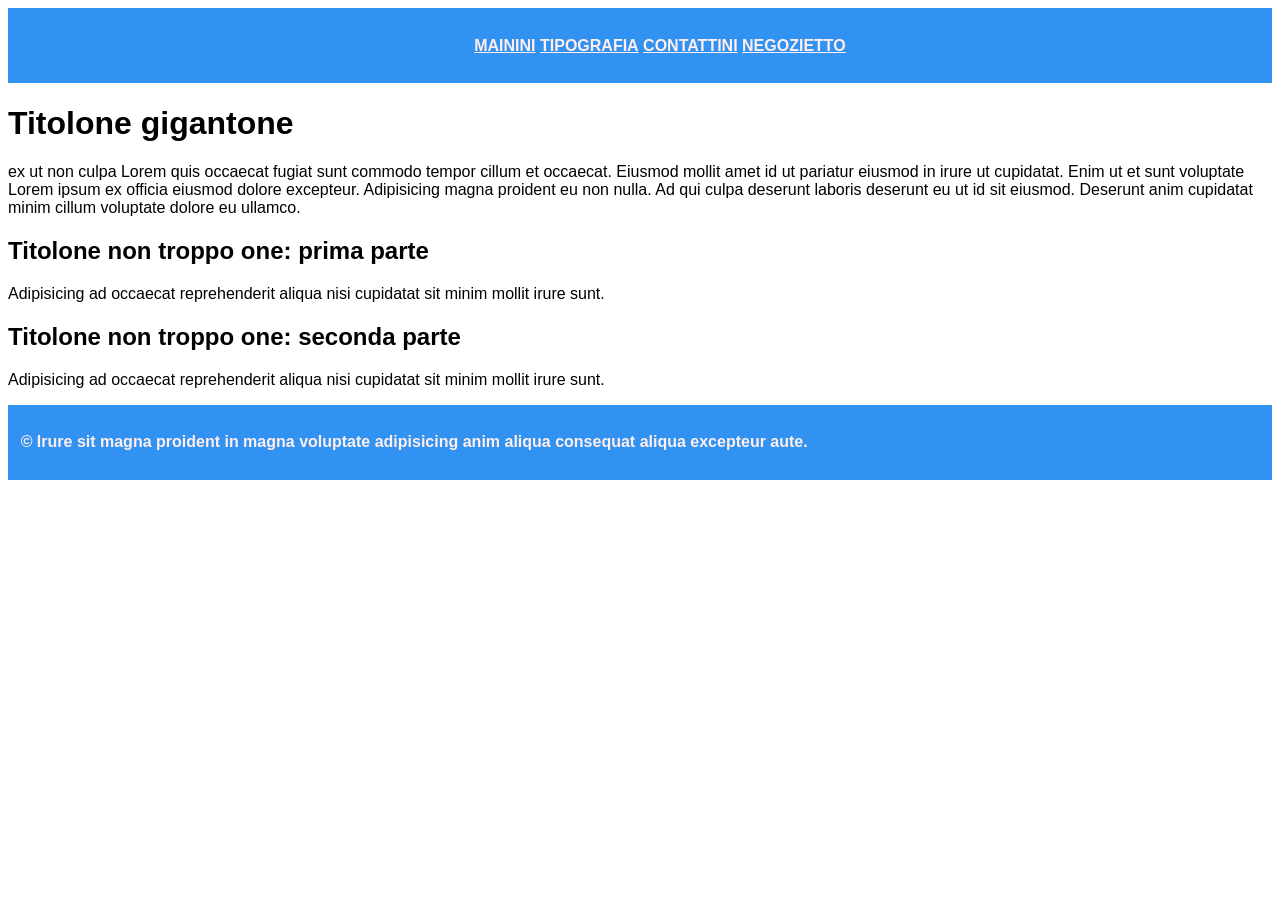
<file: frontend/lezione2/test/index.html>
<!DOCTYPE html>
<html lang="it">

<head>
    <meta charset="UTF-8">
    <meta name="viewport" content="width=device-width, initial-scale=1.0">
    <title>Lezione 2</title>
    <link rel="stylesheet" href="./style.css">
</head>

<body>
    <!-- nav contiene il menu di navigazione -->
    <nav>
        <ul>
            <li><a href="./index.html">Mainini</a></li>
            <li><a href="./tipografia.html">Tipografia</a></li>
            <li><a href="">Contattini</a></li>
            <li><a href="">Negozietto</a></li>
        </ul>
    </nav>
    <!-- il main contiene la parte principale della pagina -->
    <main>
        <h1>Titolone gigantone</h1>
        <p>ex ut non culpa Lorem quis occaecat fugiat sunt commodo tempor cillum et occaecat. Eiusmod mollit amet id ut
            pariatur eiusmod in irure ut cupidatat. Enim ut et sunt voluptate Lorem ipsum ex officia eiusmod dolore
            excepteur. Adipisicing magna proident eu non nulla. Ad qui culpa deserunt laboris deserunt eu ut id sit
            eiusmod. Deserunt anim cupidatat minim cillum voluptate dolore eu ullamco.</p>
        <section>
            <h2>Titolone non troppo one: prima parte</h2>
            <p>Adipisicing ad occaecat reprehenderit aliqua nisi cupidatat sit minim mollit irure sunt.</p>
        </section>
        <section>
            <h2>Titolone non troppo one: seconda parte</h2>
            <p>Adipisicing ad occaecat reprehenderit aliqua nisi cupidatat sit minim mollit irure sunt.</p>
        </section>
    </main>
    <footer>
        <p>&copy; Irure sit magna proident in magna voluptate adipisicing anim aliqua consequat aliqua excepteur aute.
        </p>
    </footer>
</body>

</html>
</file>
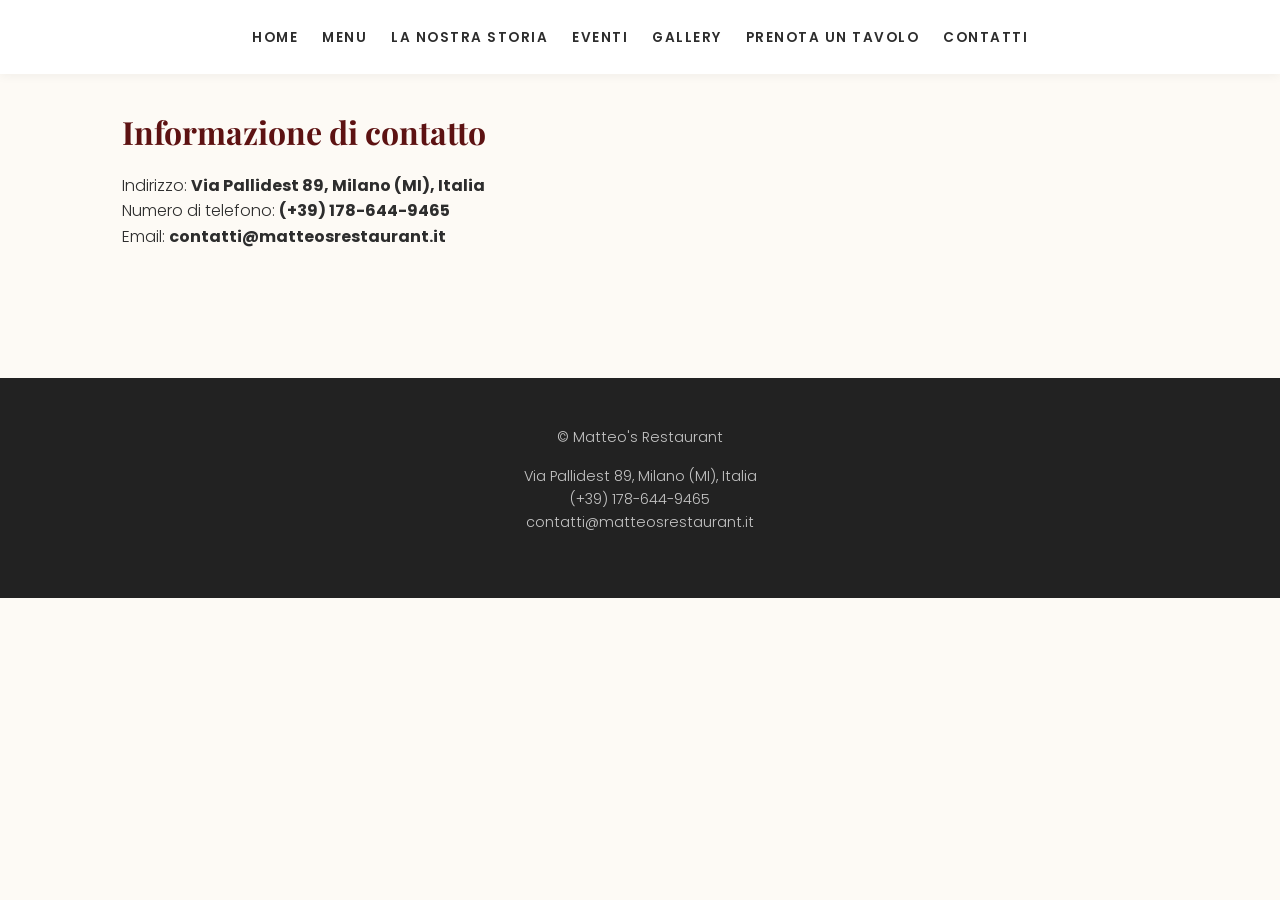
<file: frontend/lezione2/ristorante/contatti.html>
<!DOCTYPE html>
<html lang="en">

<head>
    <meta charset="UTF-8">
    <meta name="viewport" content="width=device-width, initial-scale=1.0">
    <title>Contatti</title>
    <link rel="stylesheet" href="style.css">
    <link rel="stylesheet" href="style.css">
</head>

<body>
    <nav>
        <ul>
            <li><a href="./index.html">home</a></li>
            <li><a href="./menu.html">menu</a></li>
            <li><a href="./nostrastoria.html">la nostra storia</a></li>
            <li><a href="./eventi.html">eventi</a></li>
            <li><a href="./gallery.html">gallery</a></li>
            <li><a href="./prenotatavolo.html">prenota un tavolo</a></li>
            <li><a href="./contatti.html">contatti</a></li>
        </ul>
    </nav>

    <main>
        <h1>Informazione di contatto</h1>
        <p>
            Indirizzo: <strong>Via Pallidest 89, Milano (MI), Italia</strong>
            <br>
            Numero di telefono: <strong>(+39) 178-644-9465</strong>
            <br>
            Email: <strong>contatti@matteosrestaurant.it</strong>
        </p>
    </main>

    <footer>
        <p>&copy; Matteo's Restaurant
        </p>
        <p>
            Via Pallidest 89, Milano (MI), Italia
            <br>
            (+39) 178-644-9465
            <br>
            contatti@matteosrestaurant.it
        </p>
    </footer>
</body>

</html>
</file>
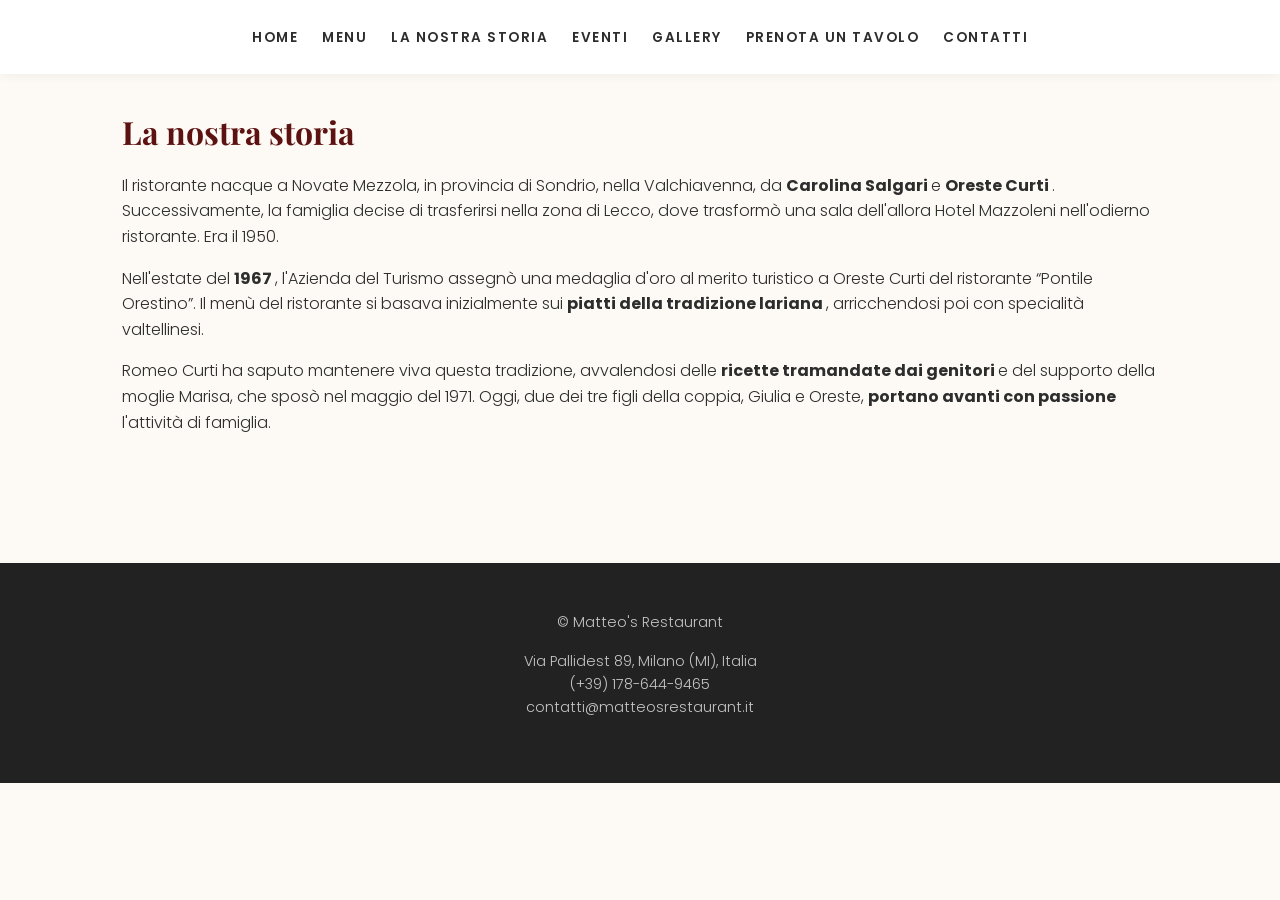
<file: frontend/lezione2/ristorante/nostrastoria.html>
<!DOCTYPE html>
<html lang="en">

<head>
    <meta charset="UTF-8">
    <meta name="viewport" content="width=device-width, initial-scale=1.0">
    <title>La Nostra Storia</title>
    <link rel="stylesheet" href="style.css">
</head>

<body>
    <nav>
        <ul>
            <li><a href="./index.html">home</a></li>
            <li><a href="./menu.html">menu</a></li>
            <li><a href="./nostrastoria.html">la nostra storia</a></li>
            <li><a href="./eventi.html">eventi</a></li>
            <li><a href="./gallery.html">gallery</a></li>
            <li><a href="./prenotatavolo.html">prenota un tavolo</a></li>
            <li><a href="./contatti.html">contatti</a></li>
        </ul>
    </nav>

    <main>
        <h1>La nostra storia</h1>
        <p>
            Il ristorante nacque a Novate Mezzola, in provincia di Sondrio, nella Valchiavenna, da <strong> Carolina
                Salgari </strong> e
            <strong> Oreste Curti </strong>. Successivamente, la famiglia decise di trasferirsi nella zona di Lecco,
            dove trasformò una sala dell'allora Hotel Mazzoleni nell'odierno ristorante. Era il 1950.
        </p>
        <p>
            Nell'estate del <strong> 1967 </strong>, l'Azienda del Turismo assegnò una medaglia d'oro al merito
            turistico
            a Oreste Curti
            del ristorante “Pontile Orestino”. Il menù del ristorante si basava inizialmente sui <strong> piatti della
                tradizione lariana </strong>, arricchendosi poi con specialità valtellinesi.
        </p>
        <p>
            Romeo Curti ha saputo mantenere viva questa tradizione, avvalendosi delle <strong> ricette tramandate dai
                genitori </strong> e
            del supporto della moglie Marisa, che sposò nel maggio del 1971. Oggi, due dei tre figli della coppia,
            Giulia e Oreste, <strong> portano avanti con passione </strong> l'attività di famiglia.
        </p>
    </main>

    <footer>
        <p>&copy; Matteo's Restaurant
        </p>
        <p>
            Via Pallidest 89, Milano (MI), Italia
            <br>
            (+39) 178-644-9465
            <br>
            contatti@matteosrestaurant.it
        </p>
    </footer>
</body>

</html>
</file>
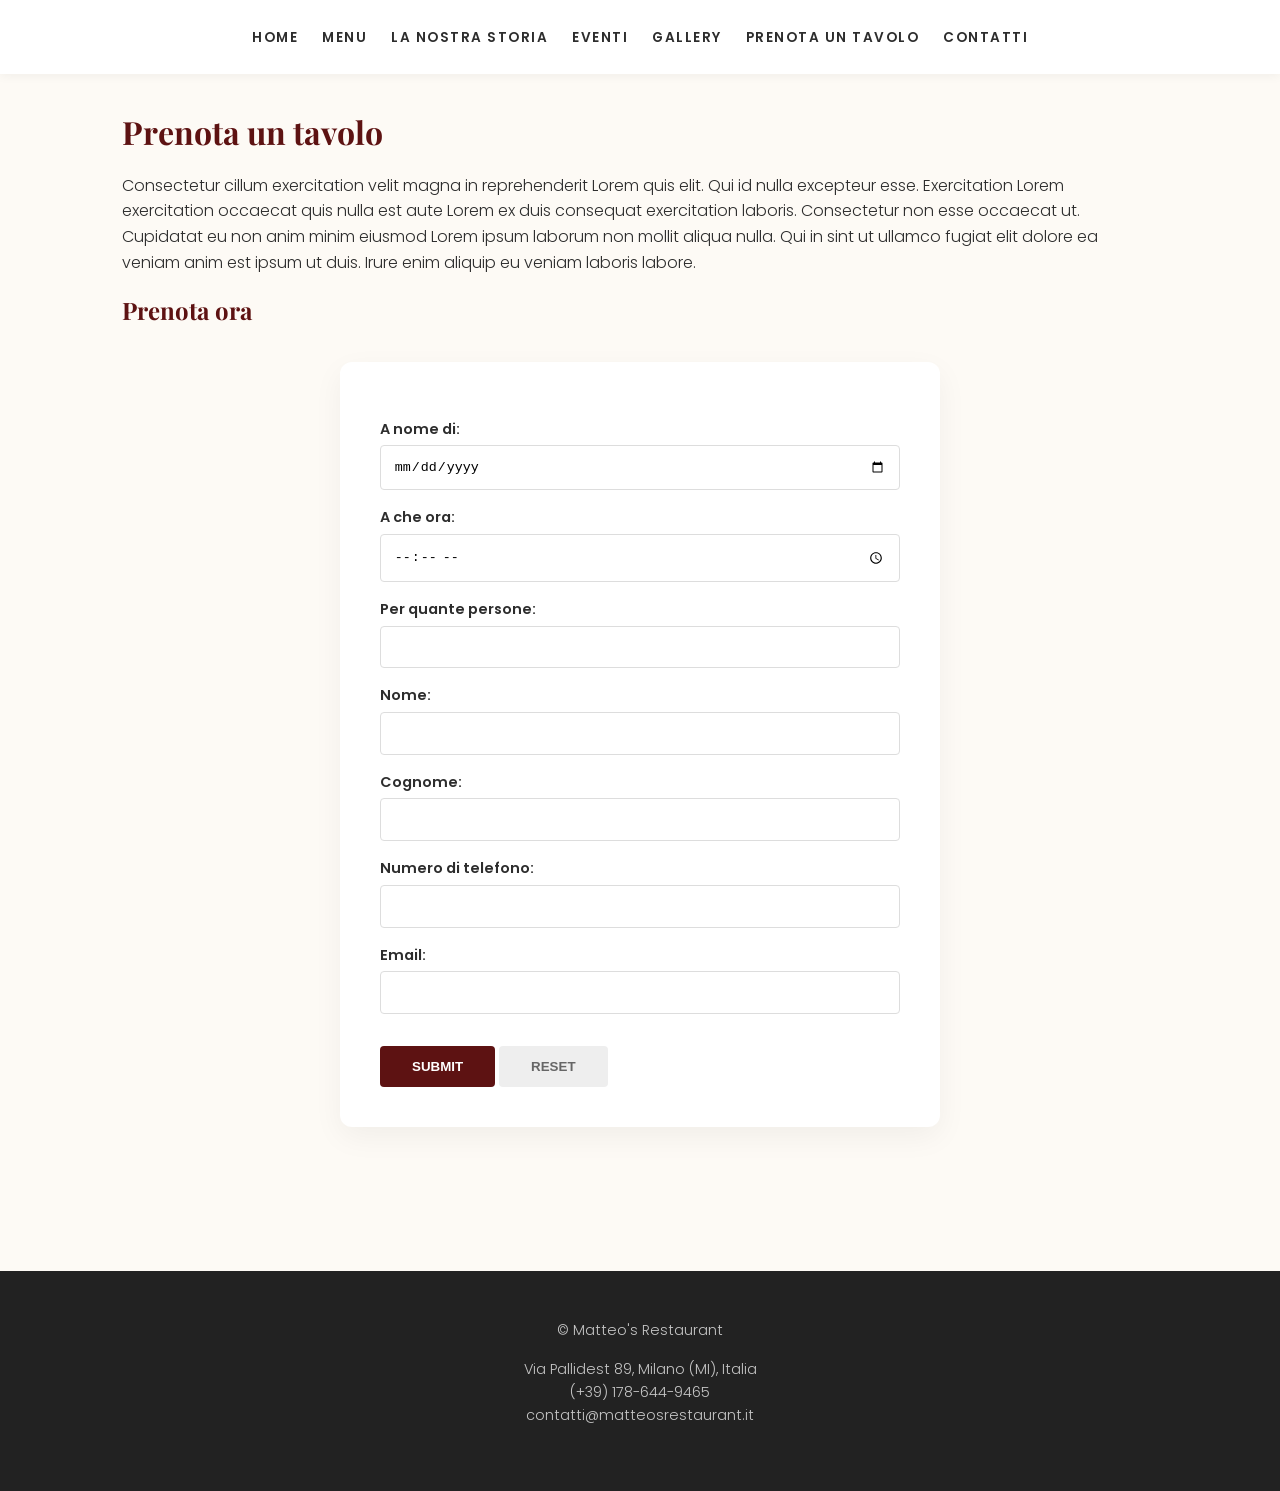
<file: frontend/lezione2/ristorante/prenotatavolo.html>
<!DOCTYPE html>
<html lang="en">

<head>
    <meta charset="UTF-8">
    <meta name="viewport" content="width=device-width, initial-scale=1.0">
    <title>Prenota un tavoto</title>
    <link rel="stylesheet" href="style.css">
    <link rel="stylesheet" href="prenotatavolo.css">
</head>

<body>
    <nav>
        <ul>
            <li><a href="./index.html">home</a></li>
            <li><a href="./menu.html">menu</a></li>
            <li><a href="./nostrastoria.html">la nostra storia</a></li>
            <li><a href="./eventi.html">eventi</a></li>
            <li><a href="./gallery.html">gallery</a></li>
            <li><a href="./prenotatavolo.html">prenota un tavolo</a></li>
            <li><a href="./contatti.html">contatti</a></li>
        </ul>
    </nav>

    <main>
        <h1>Prenota un tavolo</h1>
        <p>Consectetur cillum exercitation velit magna in reprehenderit Lorem quis elit. Qui id nulla excepteur esse.
            Exercitation Lorem exercitation occaecat quis nulla est aute Lorem ex duis consequat exercitation laboris.
            Consectetur non esse occaecat ut. Cupidatat eu non anim minim eiusmod Lorem ipsum laborum non mollit aliqua
            nulla. Qui in sint ut ullamco fugiat elit dolore ea veniam anim est ipsum ut duis. Irure enim aliquip eu
            veniam laboris labore.</p>
        <h2>Prenota ora</h2>
        <form>
            <label name="giorno">A nome di:</label>
            <input type="date" name="giorno" required>
            <br>
            <label name="orario">A che ora:</label>
            <input type="time" name="orario" required>
            <br>
            <label name="numero_persone">Per quante persone:</label>
            <input type="number" name="numero_persone" required>
            <br>
            <label name="nome">Nome:</label>
            <input type="text" name="nome" required>
            <br>
            <label name="cognome">Cognome:</label>
            <input type="text" name="cognome" required>
            <br>
            <label name="telefono">Numero di telefono:</label>
            <input type="text" name="telefono" required>
            <br>
            <label name="email">Email:</label>
            <input type="email" name="email" required>
            <br>
            <input type="submit" name="invia" required>
            <input type="reset" name="reset" required>
        </form>
    </main>

    <footer>
        <p>&copy; Matteo's Restaurant
        </p>
        <p>
            Via Pallidest 89, Milano (MI), Italia
            <br>
            (+39) 178-644-9465
            <br>
            contatti@matteosrestaurant.it
        </p>
    </footer>
</body>

</html>
</file>
<file: frontend/lezione2/test/style.css>
body {
    font-family: 'Lucida Sans', 'Lucida Sans Regular', 'Lucida Grande', 'Lucida Sans Unicode', Geneva, Verdana, sans-serif;
    font-weight: normal;
    font-style: normal;
}

nav {
    background-color: #3192f2;
    font-weight: bold;
    text-transform: uppercase;
    height: auto;
    padding: 1%;
}

nav ul {
    text-align: center;
    
}

nav li {
    display: inline-block;
}

nav li a {
    color: #ffeeee;
}

footer {
    background-color: #3192f2;
    font-weight: bold;
    color: #ffeeee;
    padding: 1%;
}
</file>
<file: frontend/lezione2/ristorante/style.css>
/* Importazione Font: 'Playfair Display' per i titoli (tradizione) e 'Poppins' per i testi (modernità) */
@import url('https://fonts.googleapis.com/css2?family=Playfair+Display:ital,wght@0,700;1,400&family=Poppins:wght@300;400;600&display=swap');

:root {
    --primary-color: #5d1212; /* Bordeaux elegante */
    --secondary-color: #fdfaf5; /* Crema/Carta pergamena */
    --text-dark: #2d2d2d;
    --accent: #d4af37; /* Oro per dettagli */
    --spacing: 2rem;
}

/* Reset base */
* {
    margin: 0;
    padding: 0;
    box-sizing: border-box;
}

body {
    font-family: 'Poppins', sans-serif;
    line-height: 1.6;
    color: var(--text-dark);
    background-color: var(--secondary-color);
}

/* Layout Generico */
main {
    max-width: 1100px;
    margin: 0 auto;
    padding: var(--spacing);
}

section {
    margin-bottom: 4rem;
}

h1, h2, h3 {
    font-family: 'Playfair Display', serif;
    color: var(--primary-color);
    margin-bottom: 1rem;
}

p {
    margin-bottom: 1rem;
    font-weight: 300;
}

/* Navigazione */
nav {
    background-color: #fff;
    padding: 1.5rem 0;
    box-shadow: 0 2px 10px rgba(0,0,0,0.05);
    position: sticky;
    top: 0;
    z-index: 1000;
}

nav ul {
    display: flex;
    justify-content: center;
    list-style: none;
    flex-wrap: wrap;
    gap: 1.5rem;
}

nav a {
    text-decoration: none;
    color: var(--text-dark);
    text-transform: uppercase;
    font-size: 0.85rem;
    letter-spacing: 1.5px;
    font-weight: 600;
    transition: color 0.3s;
}

nav a:hover {
    color: var(--primary-color);
}

/* Footer */
footer {
    background-color: #222;
    color: #eee;
    text-align: center;
    padding: 3rem 1rem;
    margin-top: 5rem;
}

footer p {
    font-size: 0.9rem;
    opacity: 0.8;
}

/* Mobile Responsive */
@media (max-width: 768px) {
    section h1 { font-size: 2rem; }
    nav ul { gap: 0.8rem; }
}
</file>
<file: frontend/lezione2/ristorante/prenotatavolo.css>
/* Form di Prenotazione */
form {
    background: #fff;
    padding: 2.5rem;
    border-radius: 12px;
    max-width: 600px;
    margin: 2rem auto;
    box-shadow: 0 10px 30px rgba(0,0,0,0.05);
}

label {
    display: block;
    margin-top: 1rem;
    font-weight: 600;
    font-size: 0.9rem;
}

input[type="text"], 
input[type="email"], 
input[type="number"], 
input[type="date"], 
input[type="time"] {
    width: 100%;
    padding: 0.8rem;
    margin-top: 0.3rem;
    border: 1px solid #ddd;
    border-radius: 4px;
}

input[type="submit"], 
input[type="reset"] {
    margin-top: 2rem;
    padding: 0.8rem 2rem;
    cursor: pointer;
    border: none;
    border-radius: 4px;
    font-weight: 600;
    text-transform: uppercase;
}

input[type="submit"] {
    background-color: var(--primary-color);
    color: white;
}

input[type="reset"] {
    background-color: #eee;
    color: #666;
}
</file>
